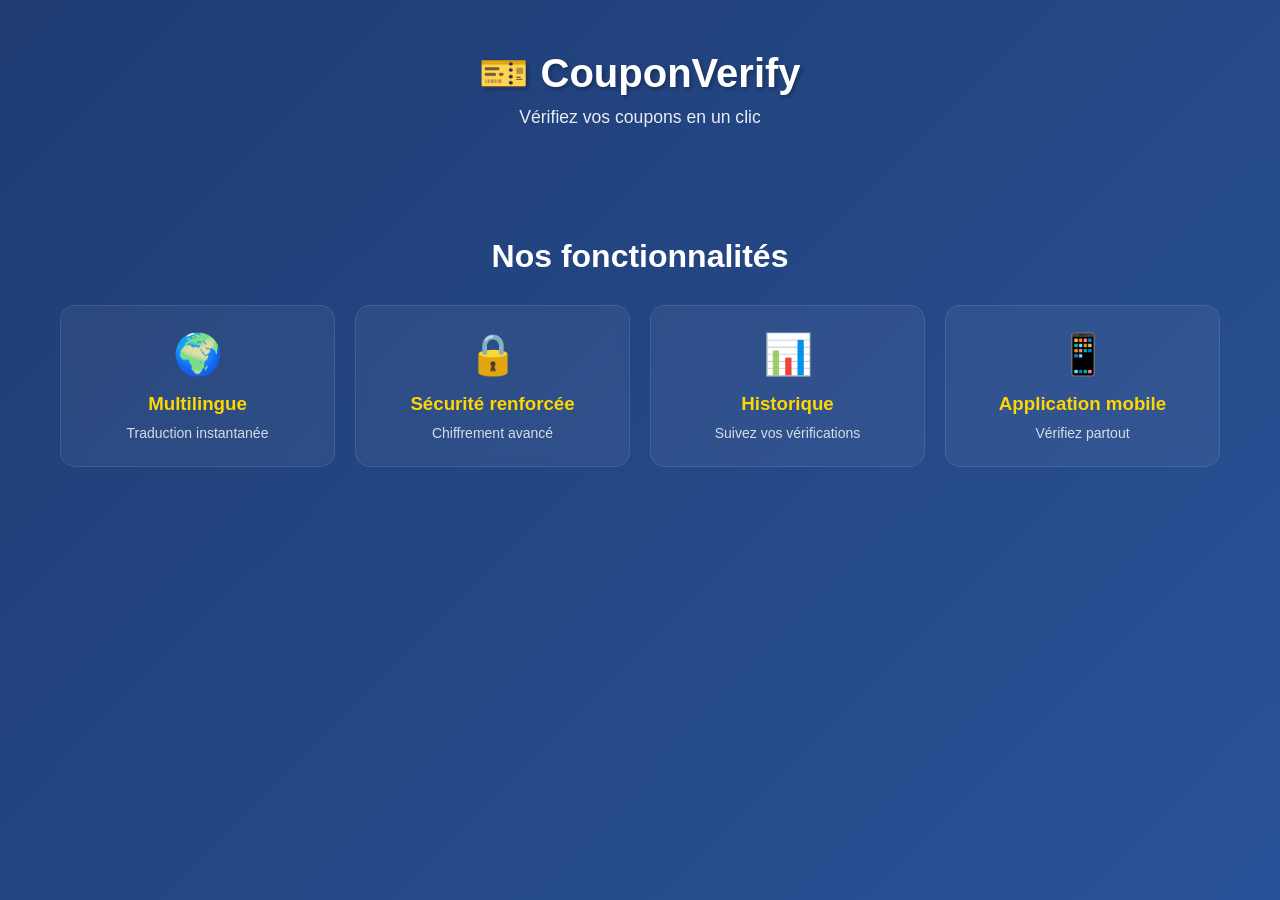
<file: index.html>
<!DOCTYPE html>
<html lang="fr">
<head>
    <meta charset="UTF-8">
    <meta name="viewport" content="width=device-width, initial-scale=1.0">
    <title>CouponVerify - Vérification de coupons</title>
    <link rel="stylesheet" href="style.css">
</head>
<body>
    <!-- En-tête -->
    <div class="header">
        <h1>🎫 CouponVerify</h1>
        <p class="subtitle">Vérifiez vos coupons en un clic</p>
    </div>

    <!-- Grille des coupons -->
    <div class="coupon-grid" id="couponGrid"></div>

    <!-- Section features -->
    <div class="features">
        <h2>Nos fonctionnalités</h2>
        <div class="features-grid">
            <div class="feature">
                <span class="feature-icon">🌍</span>
                <h3>Multilingue</h3>
                <p>Traduction instantanée</p>
            </div>
            <div class="feature">
                <span class="feature-icon">🔒</span>
                <h3>Sécurité renforcée</h3>
                <p>Chiffrement avancé</p>
            </div>
            <div class="feature">
                <span class="feature-icon">📊</span>
                <h3>Historique</h3>
                <p>Suivez vos vérifications</p>
            </div>
            <div class="feature">
                <span class="feature-icon">📱</span>
                <h3>Application mobile</h3>
                <p>Vérifiez partout</p>
            </div>
        </div>
    </div>

    <script src="script.js"></script>
</body>
</html>
</file>
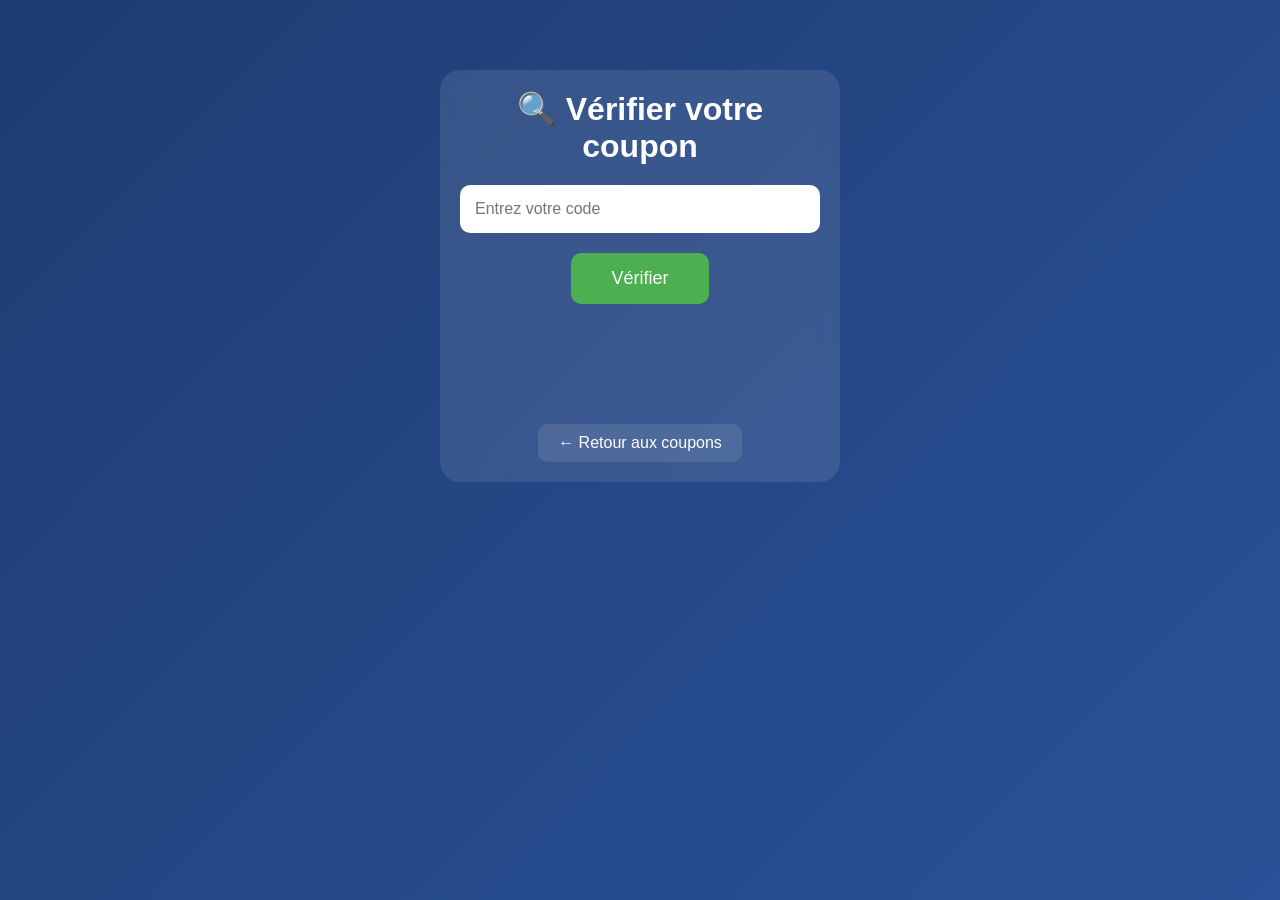
<file: verify.html>
<!DOCTYPE html>
<html lang="fr">
<head>
    <meta charset="UTF-8">
    <meta name="viewport" content="width=device-width, initial-scale=1.0">
    <title>Vérifier un coupon</title>
    <link rel="stylesheet" href="style.css">
    <style>
        .verify-container {
            max-width: 400px;
            margin: 50px auto;
            padding: 20px;
            background: rgba(255,255,255,0.1);
            backdrop-filter: blur(10px);
            border-radius: 20px;
            text-align: center;
        }
        .verify-box input {
            width: 100%;
            padding: 15px;
            margin: 20px 0;
            border: none;
            border-radius: 10px;
            font-size: 16px;
        }
        .verify-box button {
            padding: 15px 40px;
            background: #4CAF50;
            color: white;
            border: none;
            border-radius: 10px;
            font-size: 18px;
            cursor: pointer;
            margin-bottom: 20px;
        }
        .result-box {
            padding: 20px;
            margin: 20px 0;
            border-radius: 10px;
            font-size: 18px;
            font-weight: bold;
        }
        .back-link {
            color: white;
            text-decoration: none;
            display: inline-block;
            margin-top: 20px;
            padding: 10px 20px;
            background: rgba(255,255,255,0.1);
            border-radius: 10px;
        }
    </style>
</head>
<body>
    <div class="verify-container">
        <h1>🔍 Vérifier votre coupon</h1>
        
        <div class="verify-box">
            <input type="text" id="couponCode" placeholder="Entrez votre code" autocomplete="off">
            <button onclick="checkCoupon()">Vérifier</button>
        </div>
        
        <div id="result" class="result-box"></div>
        
        <a href="index.html" class="back-link">← Retour aux coupons</a>
    </div>

    <script>
        function checkCoupon() {
            const code = document.getElementById('couponCode').value;
            const result = document.getElementById('result');
            
            if (!code) {
                result.innerHTML = '❌ Veuillez entrer un code';
                result.style.background = 'rgba(244,67,54,0.2)';
                return;
            }
            
            // Simulation de vérification
            result.innerHTML = '⏳ Vérification...';
            
            setTimeout(() => {
                // 70% de chance d'être valide
                const valid = Math.random() > 0.3;
                const value = Math.floor(Math.random() * 100) + 10;
                
                if (valid) {
                    result.innerHTML = `✅ Coupon valide !<br>Valeur: ${value}€`;
                    result.style.background = 'rgba(76,175,80,0.2)';
                } else {
                    result.innerHTML = '❌ Coupon invalide ou expiré';
                    result.style.background = 'rgba(244,67,54,0.2)';
                }
            }, 1000);
        }
    </script>
</body>
  </html>
</file>
<file: style.css>
* {
    margin: 0;
    padding: 0;
    box-sizing: border-box;
}

body {
    font-family: 'Segoe UI', Tahoma, Geneva, Verdana, sans-serif;
    background: linear-gradient(135deg, #1e3c72, #2a5298);
    color: white;
    min-height: 100vh;
    padding: 20px;
}

/* Header */
.header {
    text-align: center;
    padding: 30px 0;
}

.header h1 {
    font-size: 2.5rem;
    margin-bottom: 10px;
    text-shadow: 2px 2px 4px rgba(0,0,0,0.3);
}

.subtitle {
    font-size: 1.1rem;
    opacity: 0.9;
}

/* Grille des coupons */
.coupon-grid {
    display: grid;
    grid-template-columns: repeat(auto-fit, minmax(150px, 1fr));
    gap: 15px;
    max-width: 1200px;
    margin: 30px auto;
    padding: 0 10px;
}

.coupon-card {
    background: rgba(255,255,255,0.1);
    backdrop-filter: blur(10px);
    border-radius: 15px;
    padding: 20px 10px;
    text-align: center;
    cursor: pointer;
    transition: all 0.3s ease;
    border: 1px solid rgba(255,255,255,0.2);
    animation: fadeIn 0.5s ease;
}

.coupon-card:hover {
    transform: translateY(-5px);
    background: rgba(255,255,255,0.2);
    box-shadow: 0 10px 20px rgba(0,0,0,0.2);
}

.coupon-icon {
    font-size: 40px;
    margin-bottom: 10px;
}

.coupon-name {
    font-size: 14px;
    font-weight: 500;
    margin-bottom: 5px;
}

.coupon-type {
    font-size: 12px;
    opacity: 0.7;
}

/* Features */
.features {
    max-width: 1200px;
    margin: 50px auto;
    padding: 0 20px;
}

.features h2 {
    text-align: center;
    margin-bottom: 30px;
    font-size: 2rem;
}

.features-grid {
    display: grid;
    grid-template-columns: repeat(auto-fit, minmax(250px, 1fr));
    gap: 20px;
}

.feature {
    background: rgba(255,255,255,0.05);
    backdrop-filter: blur(5px);
    border-radius: 15px;
    padding: 25px 20px;
    text-align: center;
    border: 1px solid rgba(255,255,255,0.1);
}

.feature-icon {
    font-size: 40px;
    display: block;
    margin-bottom: 15px;
}

.feature h3 {
    margin-bottom: 10px;
    color: #ffd700;
}

.feature p {
    font-size: 14px;
    opacity: 0.8;
}

/* Animations */
@keyframes fadeIn {
    from {
        opacity: 0;
        transform: translateY(20px);
    }
    to {
        opacity: 1;
        transform: translateY(0);
    }
}

/* Responsive */
@media (max-width: 768px) {
    .header h1 {
        font-size: 2rem;
    }
    
    .coupon-grid {
        grid-template-columns: repeat(3, 1fr);
    }
}

@media (max-width: 480px) {
    .coupon-grid {
        grid-template-columns: repeat(2, 1fr);
    }
    }
.feature p {
    font-size: 14px;
    opacity: 0.8;
}

/* Animations */
@keyframes fadeIn {
    from {
        opacity: 0;
        transform: translateY(20px);
    }
    to {
        opacity: 1;
        transform: translateY(0);
    }
}

/* Responsive */
@media (max-width: 768px) {
    .header h1 {
        font-size: 2rem;
    }
    
    .coupon-grid {
        grid-template-columns: repeat(3, 1fr);
    }
}

@media (max-width: 480px) {
    .coupon-grid {
        grid-template-columns: repeat(2, 1fr);
    }
    }/* Ajouts pour les nouvelles fonctionnalités */
.coupon-range {
    font-size: 11px;
    opacity: 0.7;
    margin-top: 5px;
    color: #ffd700;
}

/* Animation pour les cartes */
.coupon-card {
    position: relative;
    overflow: hidden;
}

.coupon-card::after {
    content: '';
    position: absolute;
    top: -50%;
    left: -50%;
    width: 200%;
    height: 200%;
    background: linear-gradient(
        to bottom right,
        rgba(255,255,255,0) 0%,
        rgba(255,255,255,0.1) 50%,
        rgba(255,255,255,0) 100%
    );
    transform: rotate(30deg);
    animation: shine 3s infinite;
}

@keyframes shine {
    0% { transform: translateX(-100%) rotate(30deg); }
    100% { transform: translateX(100%) rotate(30deg); }
    }
</file>
